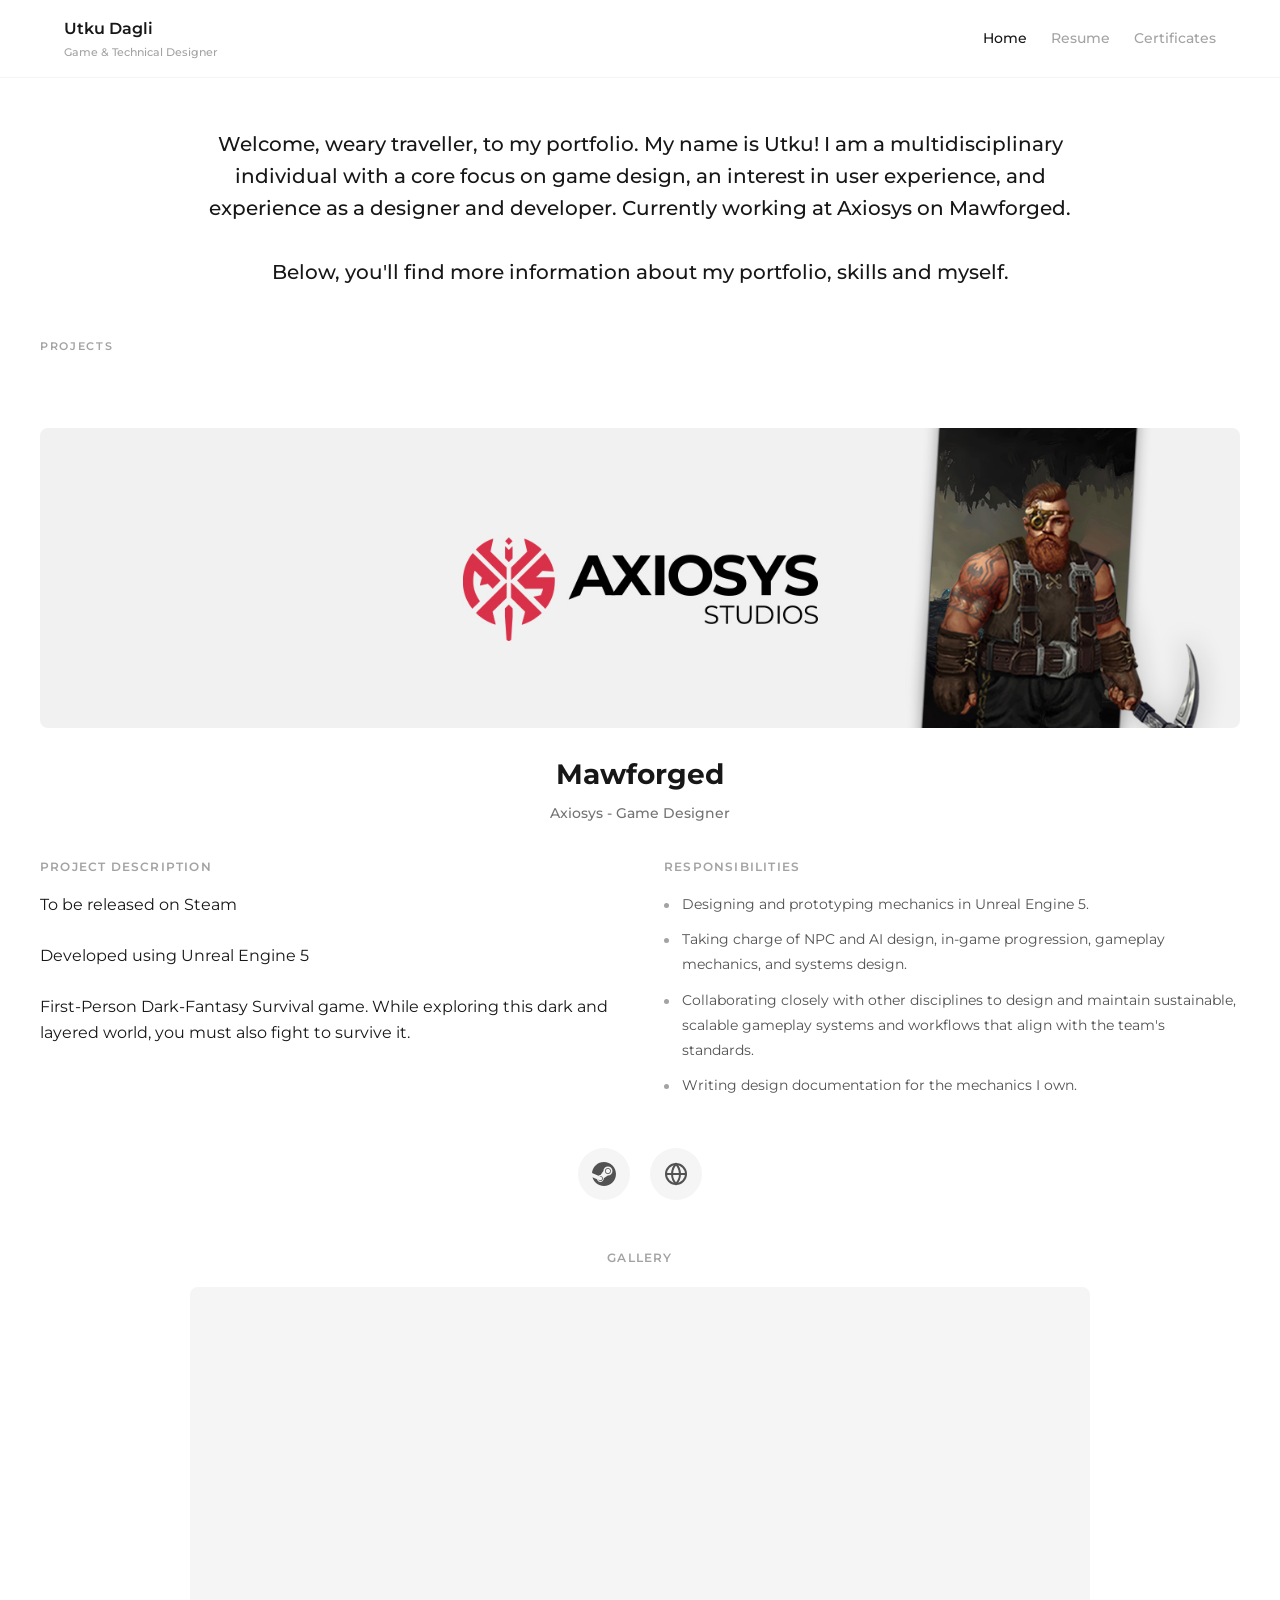
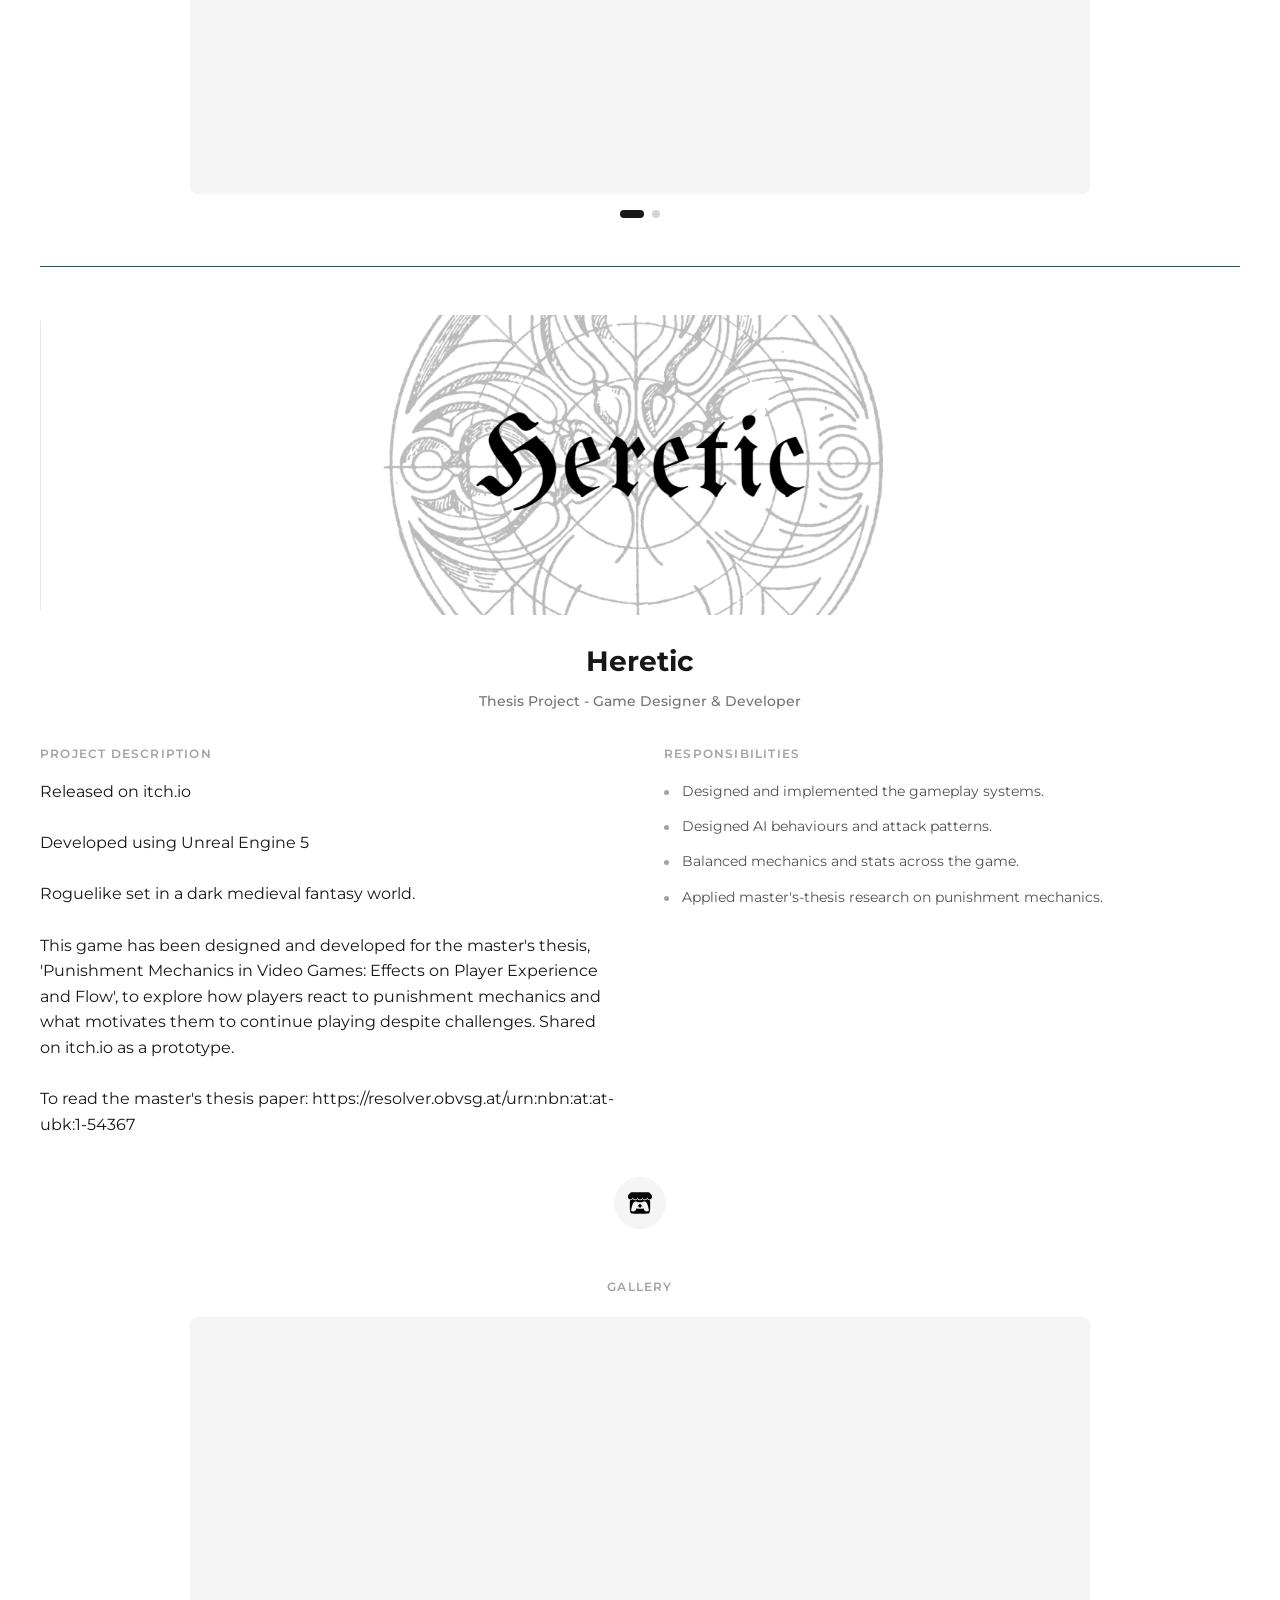
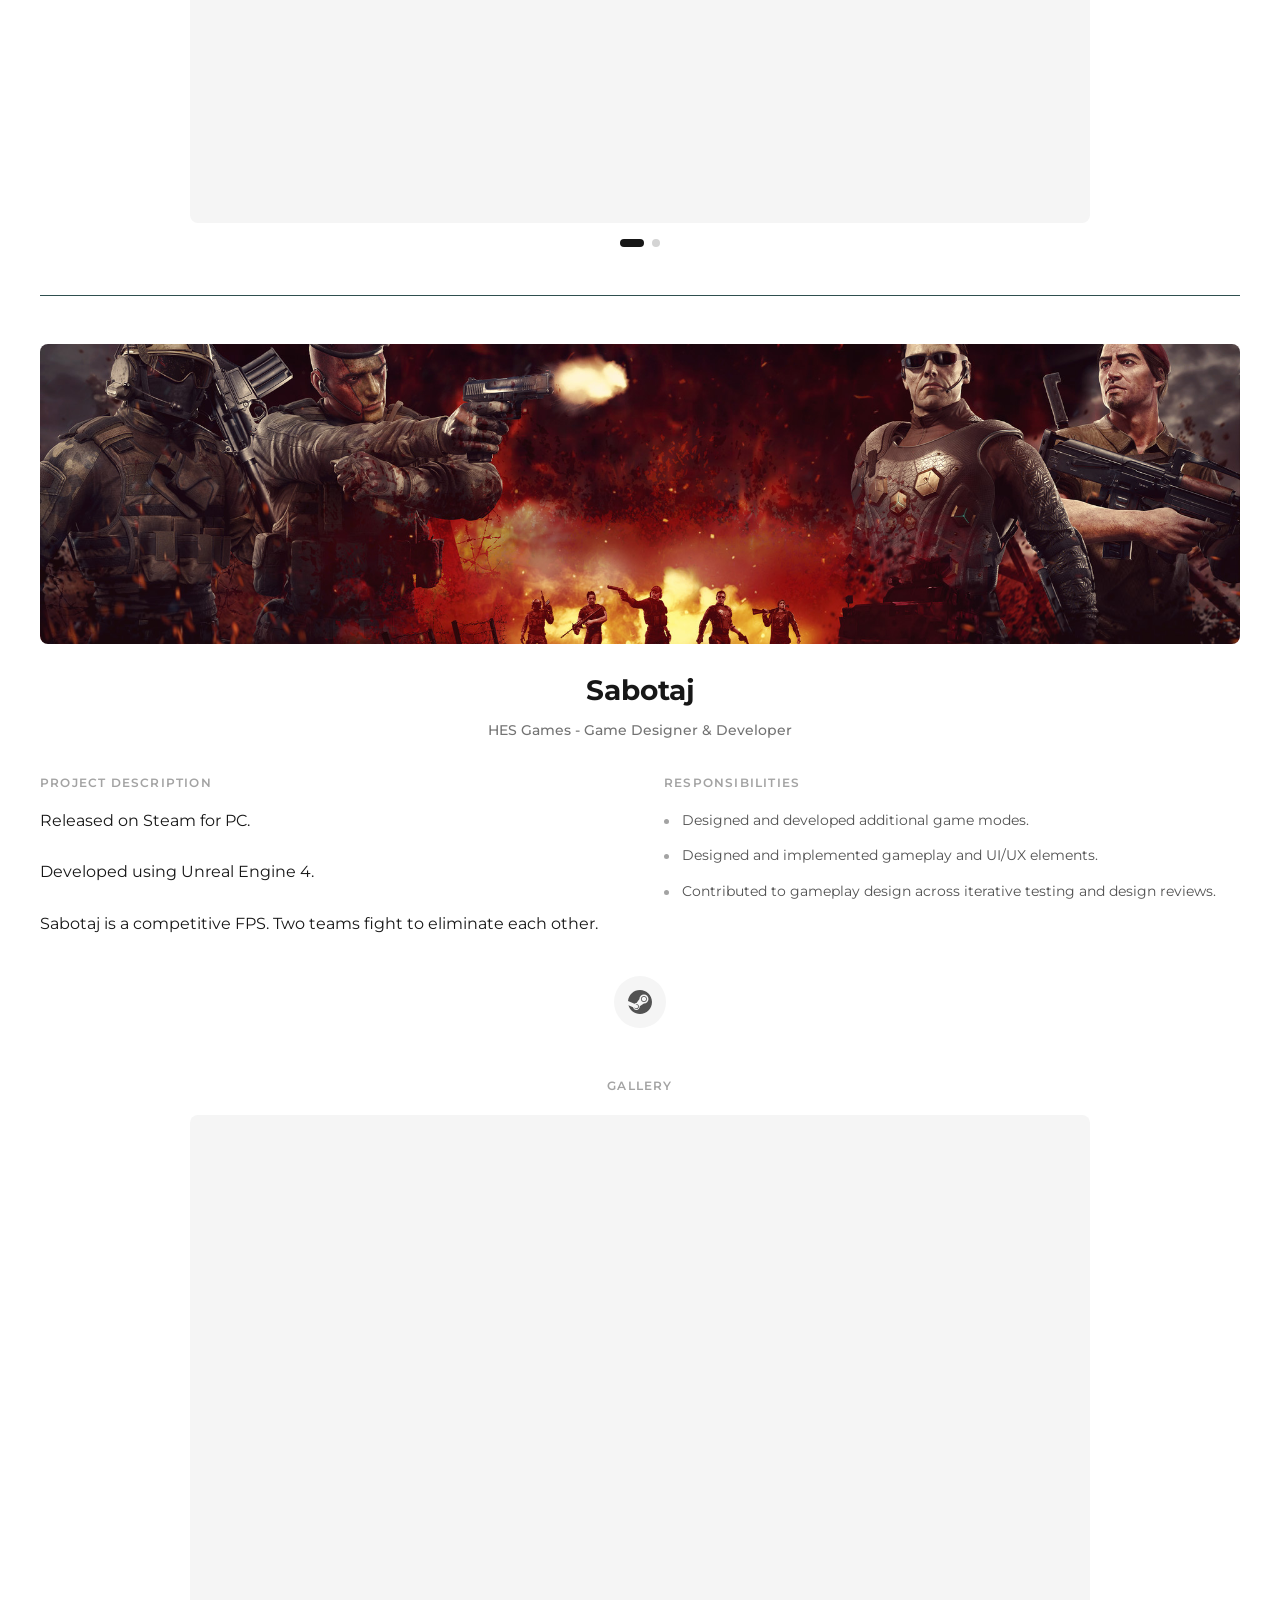
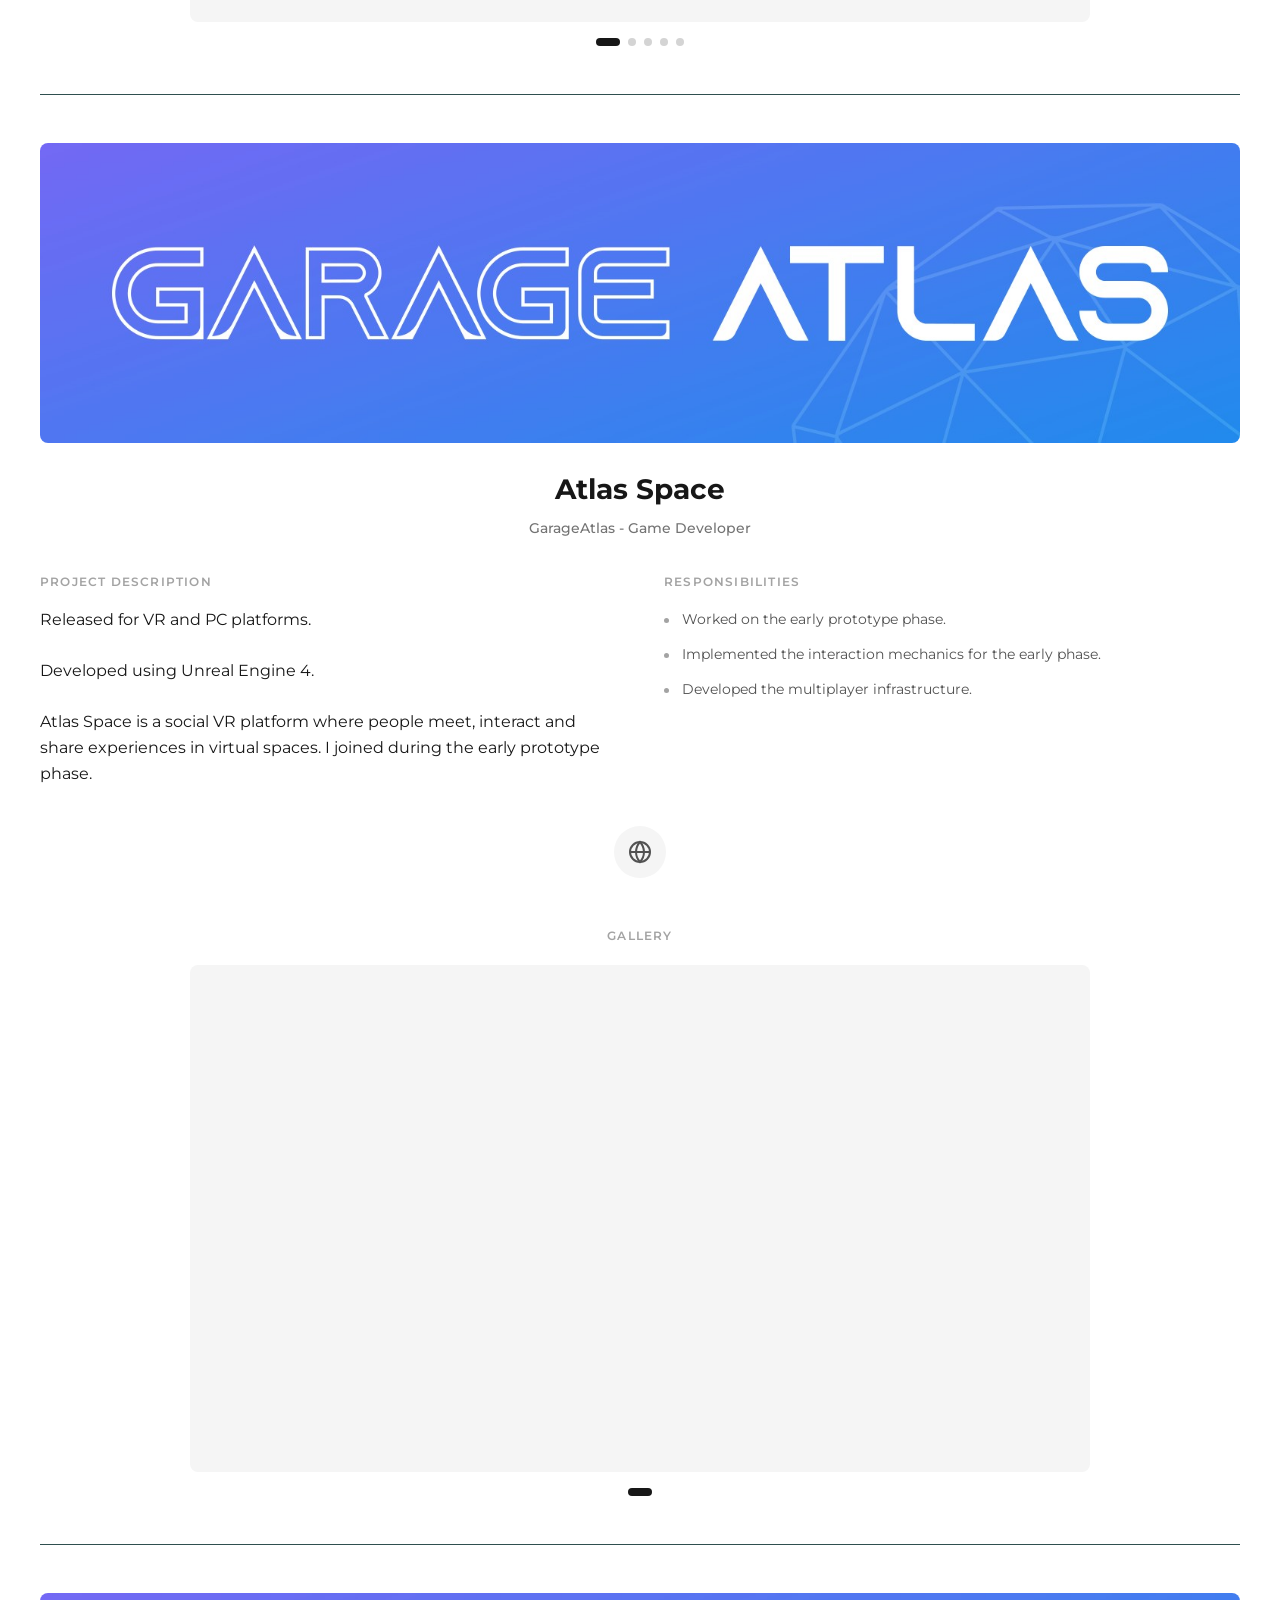
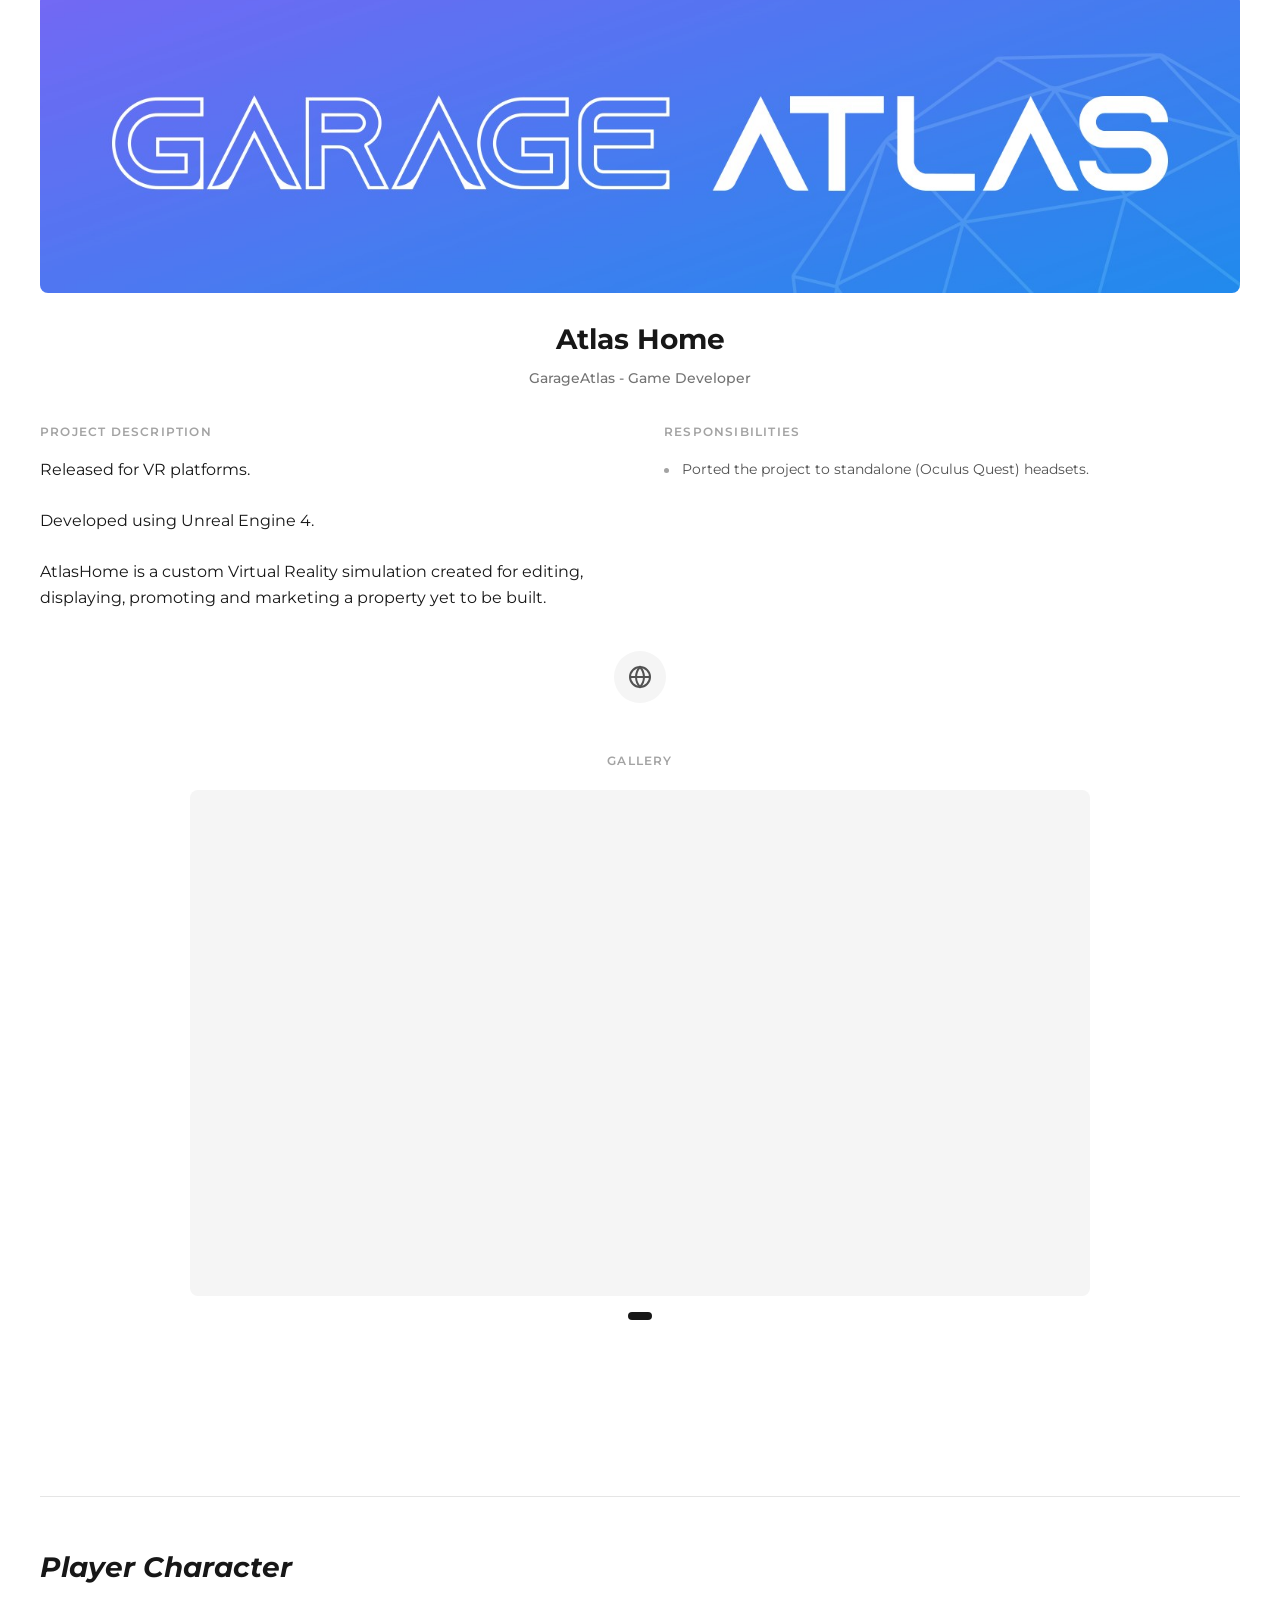
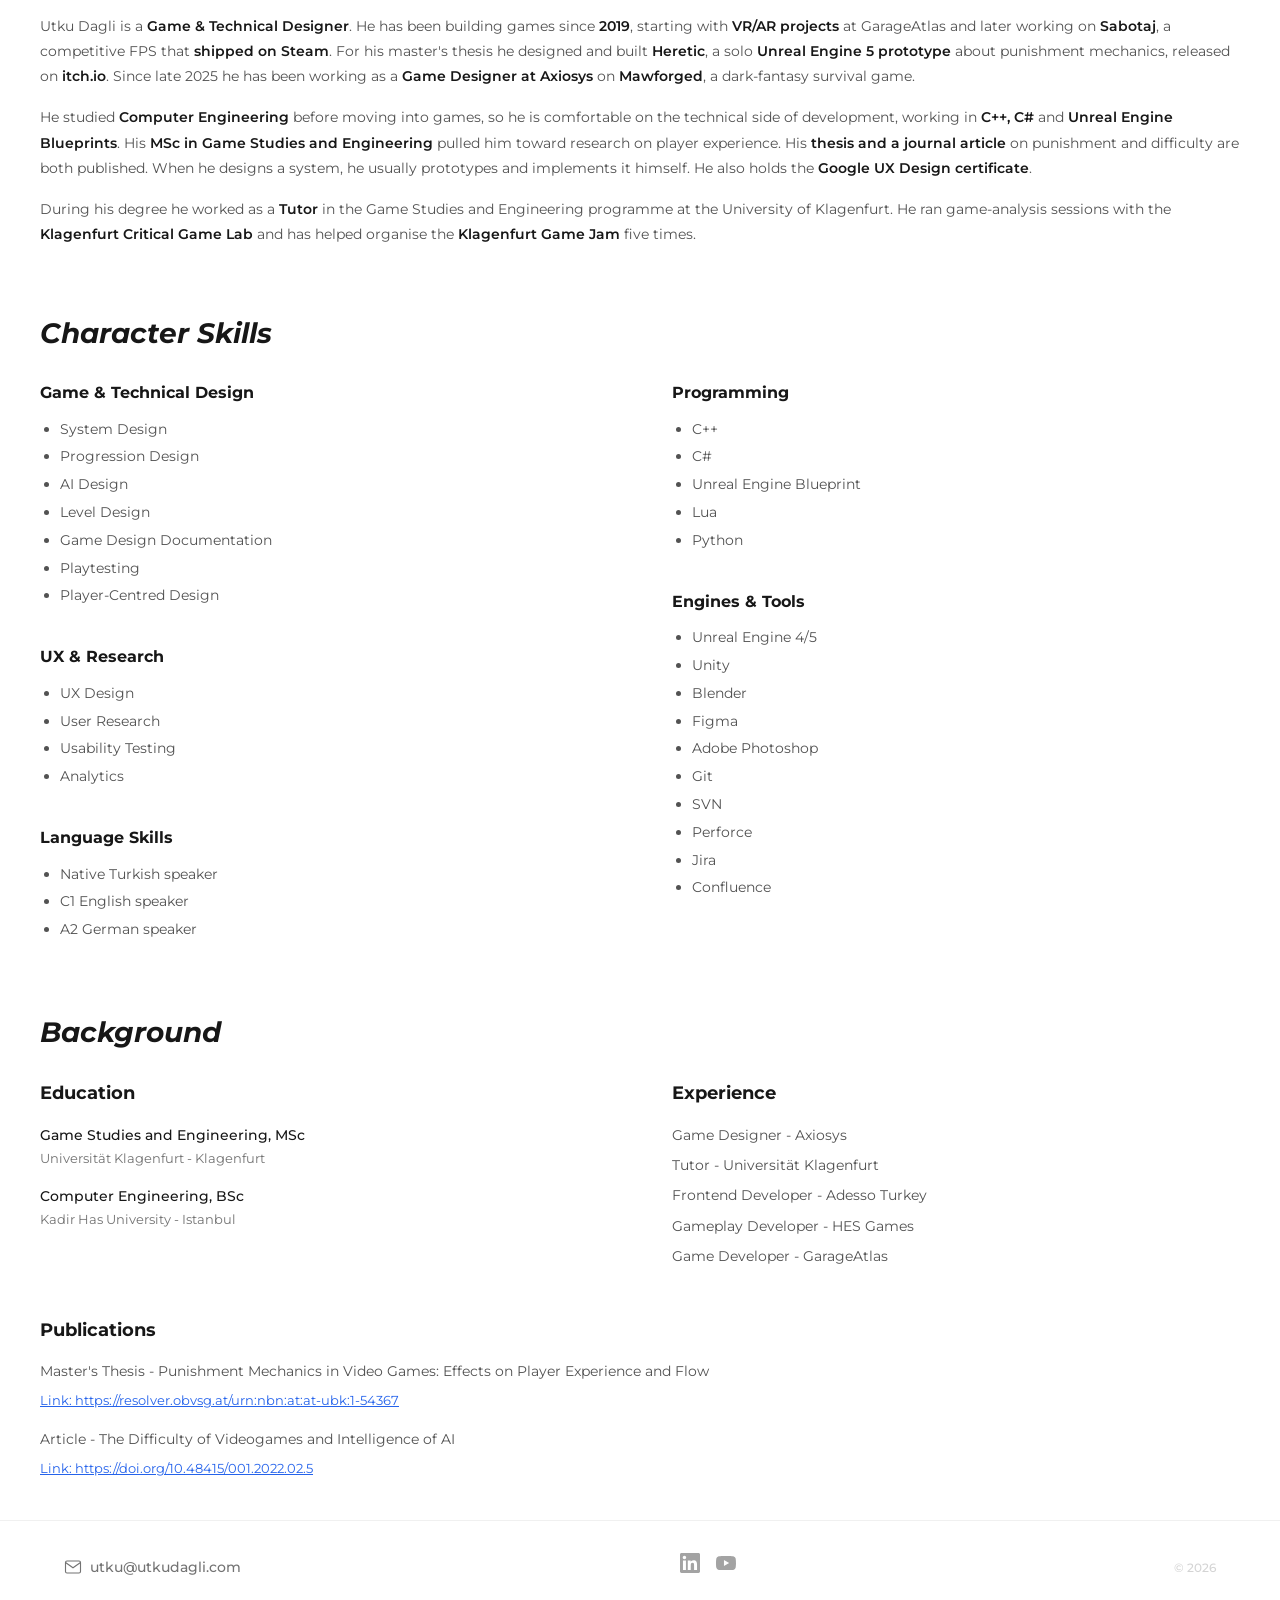
<file: index.html>
<!DOCTYPE html>
<html lang="en">
<head>
  <meta charset="UTF-8">
  <meta name="viewport" content="width=device-width, initial-scale=1.0">

  <!-- Google tag (gtag.js) -->
  <script async src="https://www.googletagmanager.com/gtag/js?id=G-8EN1D7RH1H"></script>
  <script>
    window.dataLayer = window.dataLayer || [];
    function gtag(){dataLayer.push(arguments);}
    gtag('js', new Date());
    gtag('config', 'G-8EN1D7RH1H');
  </script>

  
  <title>Utku Dağlı — Game & Technical Designer</title>
  <meta name= "description" content="The portfolio page of Utku Dagli, Game & Technical Designer working in Unreal Engine 4/5, C++ and Blueprints. Currently designing Mawforged at Axiosys, creator of the research prototype Heretic and gameplay developer and designer on Sabotaj.">
  <link rel="canonical" href="https://www.utkudagli.com/">

  <meta property="og:type" content="website">
  <meta property="og:url" content="https://www.utkudagli.com/">
  <meta property="og:title" content="Utku Dağlı — Game & Technical Designer">
  <meta property="og:description" content="Unreal Engine 4/5, C++ and Blueprints. Currently designing Mawforged at Axiosys; creator of the research prototype Heretic and gameplay designer on Sabotaj (Steam).">
  <meta property="og:image" content="https://www.utkudagli.com/Projects/Mawforged/Personal_Profile_Banner.jpg">


  <link rel="preconnect" href="https://fonts.googleapis.com">
  <link rel="preconnect" href="https://fonts.gstatic.com" crossorigin>
  <link href="https://fonts.googleapis.com/css2?family=Montserrat:wght@400;500;600;700&display=swap" rel="stylesheet">
  <link rel="stylesheet" href="styles.css">
</head>
<body>
  <header class="header" id="header"></header>
  
  <main class="main">
    <!-- Hero -->
    <section class="section hero container" id="hero">
      <p class="hero-text">
        Welcome, weary traveller, to my portfolio. My name is Utku! I am a multidisciplinary
        individual with a core focus on game design, an interest in user experience, and
        experience as a designer and developer. Currently working at Axiosys on Mawforged.
        <br><br>
        Below, you'll find more information about my portfolio, skills and myself.
      </p>
    </section>
    
    <!-- Projects -->
    <section class="section container">
      <p class="section-label">Projects</p>
      <div class="projects" id="projects"></div>
    </section>
    
    <!-- Background -->
    <section class="section container">
      <div class="background-wrapper" id="background"></div>
    </section>
  </main>
  
  <footer class="footer" id="footer"></footer>
  
  <script src="main.js"></script>
  <script>
    initPage('home');
    //renderHero();
    renderProjects();
    renderBackground();
  </script>
</body>
</html>
</file>
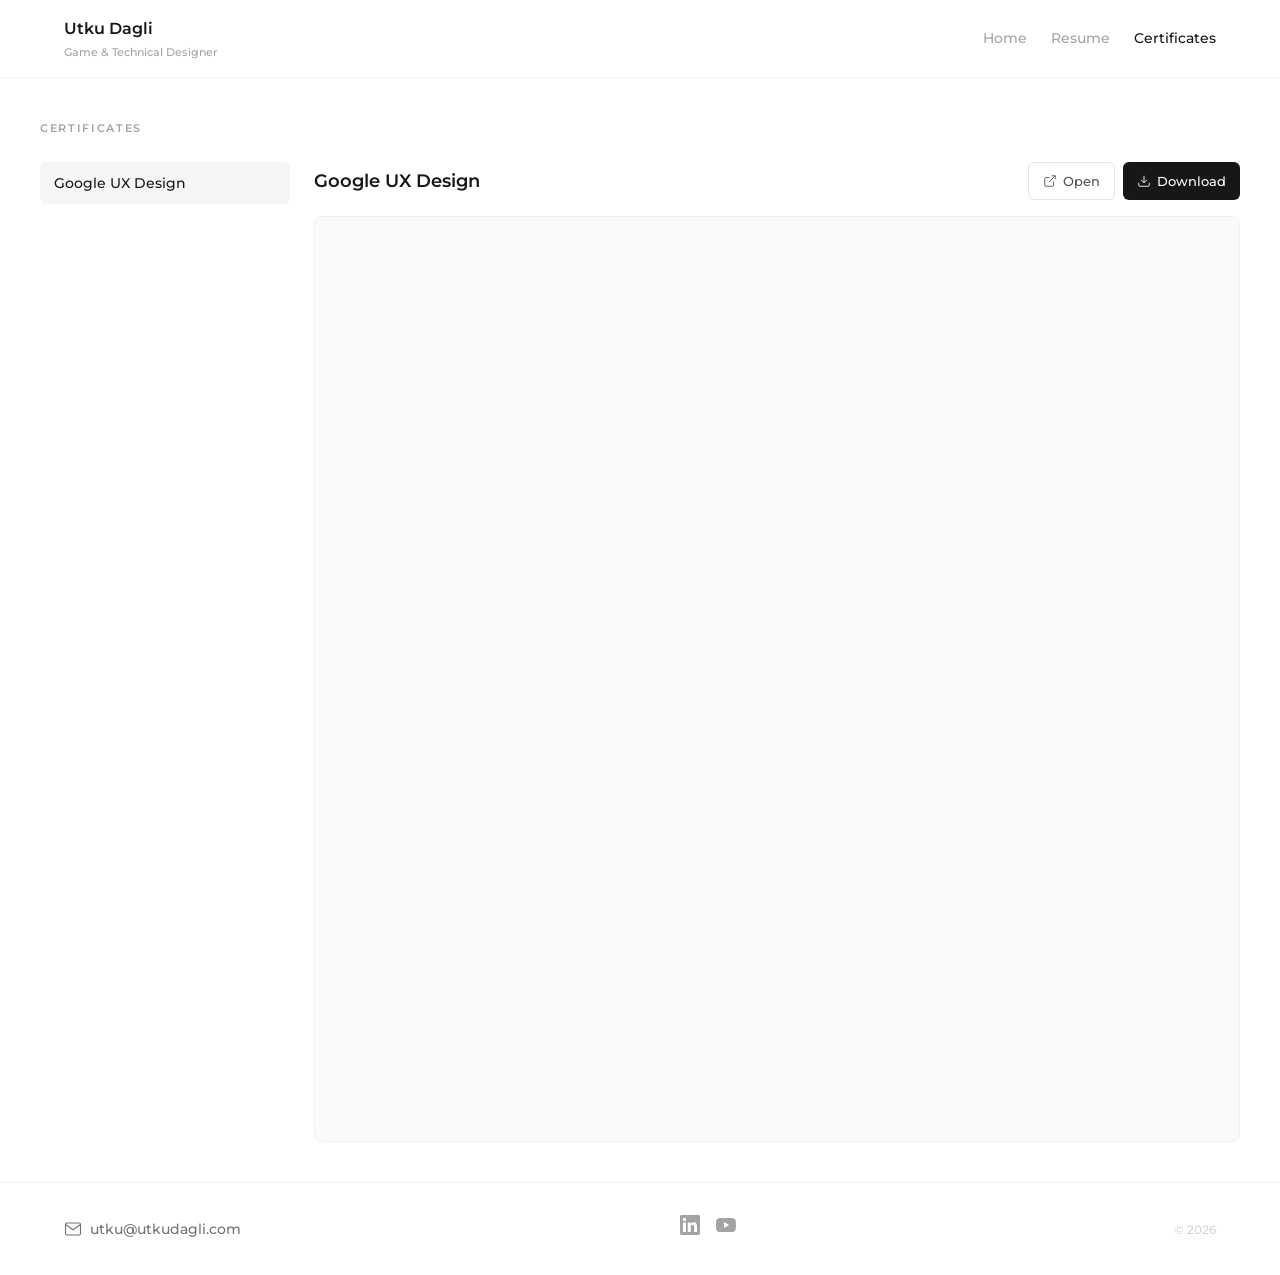
<file: certificates.html>
<!DOCTYPE html>
<html lang="en">
<head>
  <meta charset="UTF-8">
  <meta name="viewport" content="width=device-width, initial-scale=1.0">

<!-- Google tag (gtag.js) -->
  <script async src="https://www.googletagmanager.com/gtag/js?id=G-8EN1D7RH1H"></script>
  <script>
    window.dataLayer = window.dataLayer || [];
    function gtag(){dataLayer.push(arguments);}
    gtag('js', new Date());
    gtag('config', 'G-8EN1D7RH1H');
  </script>

  <title>Portfolio - Certificates</title>
  <link rel="preconnect" href="https://fonts.googleapis.com">
  <link rel="preconnect" href="https://fonts.gstatic.com" crossorigin>
  <link href="https://fonts.googleapis.com/css2?family=Montserrat:wght@400;500;600;700&display=swap" rel="stylesheet">
  <link rel="stylesheet" href="styles.css">
</head>
<body>
  <header class="header" id="header"></header>
  
  <main class="main">
    <section class="section container">
      <p class="section-label">Certificates</p>
      <div class="certificates-grid">
        <div class="certificate-list" id="certificate-list"></div>
        <div class="certificate-viewer" id="certificate-viewer"></div>
      </div>
    </section>
  </main>
  
  <footer class="footer" id="footer"></footer>
  
  <script src="main.js"></script>
  <script>
    initPage('certificates');
    renderCertificates();
  </script>
</body>
</html>
</file>
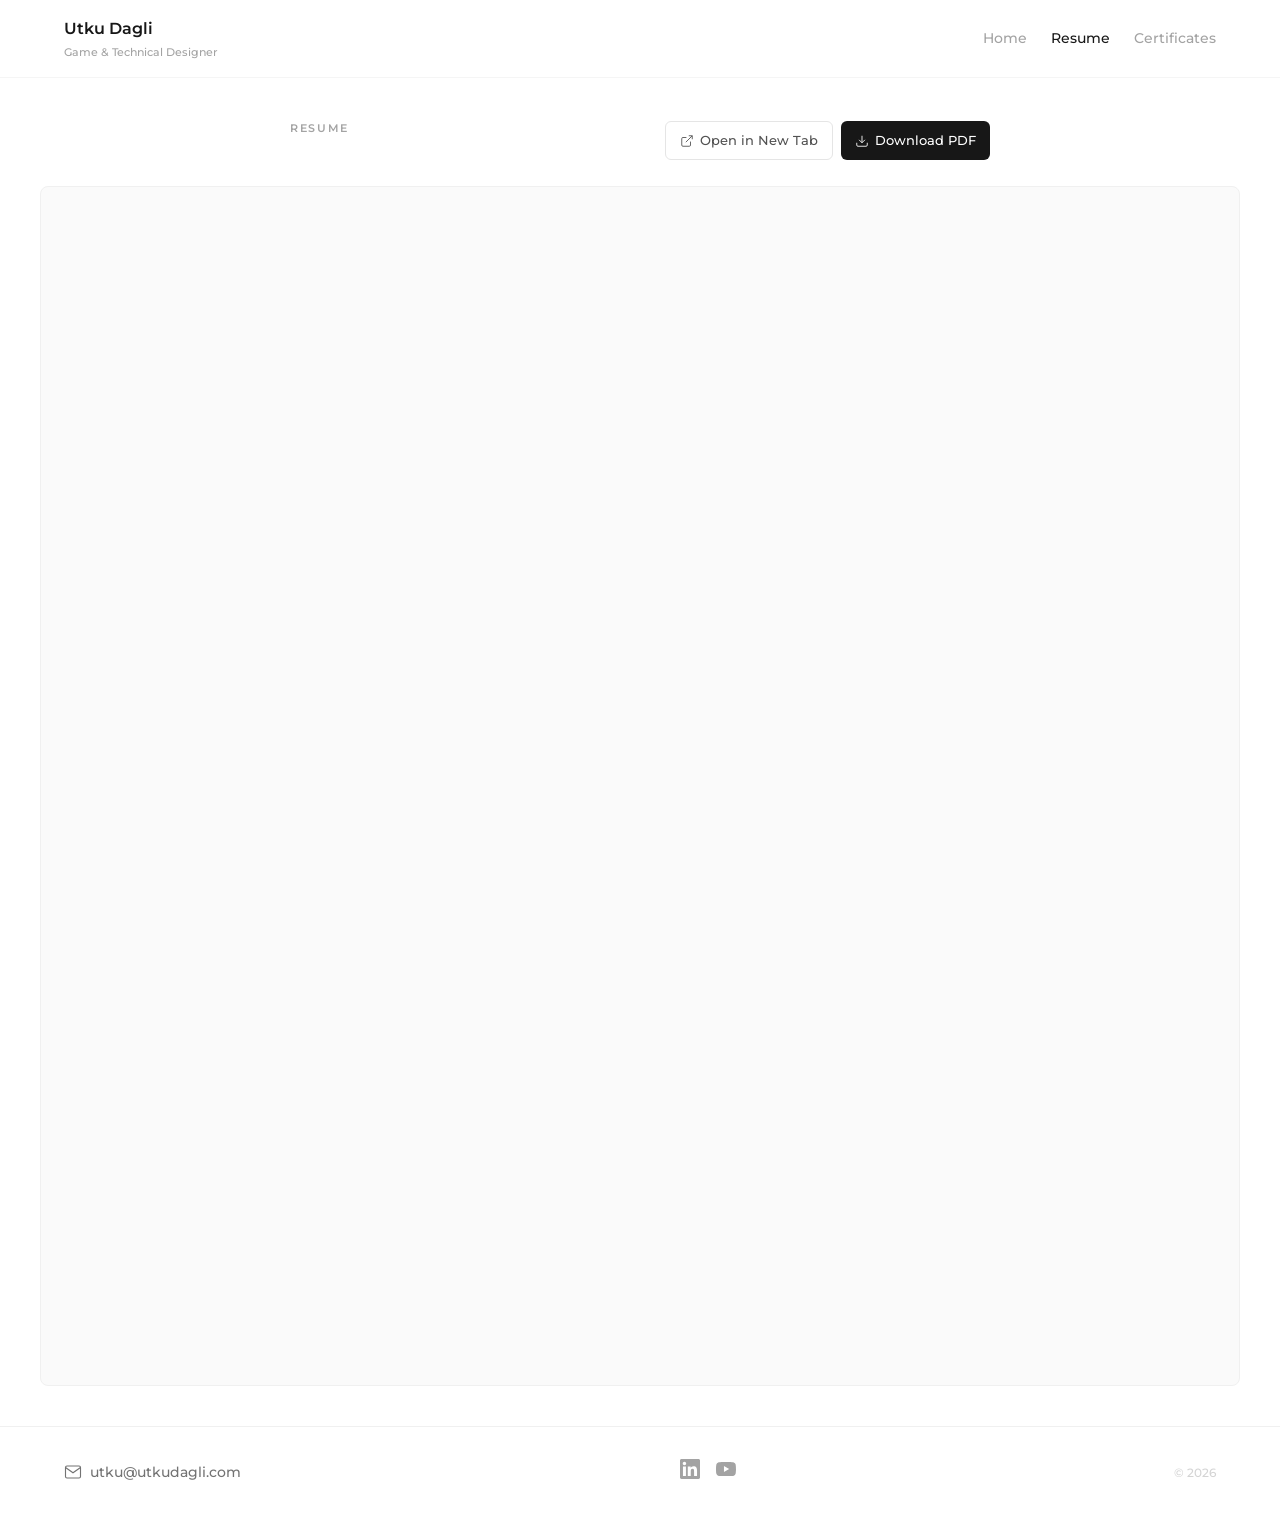
<file: resume.html>
<!DOCTYPE html>
<html lang="en">
<head>
  <meta charset="UTF-8">
  <meta name="viewport" content="width=device-width, initial-scale=1.0">

  <!-- Google tag (gtag.js) -->
  <script async src="https://www.googletagmanager.com/gtag/js?id=G-8EN1D7RH1H"></script>
  <script>
    window.dataLayer = window.dataLayer || [];
    function gtag(){dataLayer.push(arguments);}
    gtag('js', new Date());
    gtag('config', 'G-8EN1D7RH1H');
  </script>

  <title>Portfolio - Resume</title>
  <link rel="preconnect" href="https://fonts.googleapis.com">
  <link rel="preconnect" href="https://fonts.gstatic.com" crossorigin>
  <link href="https://fonts.googleapis.com/css2?family=Montserrat:wght@400;500;600;700&display=swap" rel="stylesheet">
  <link rel="stylesheet" href="styles.css">
</head>
<body>
  <header class="header" id="header"></header>
  
  <main class="main">
    <section class="section container">
      <div class="page-header">
        <p class="section-label">Resume</p>
        <div class="page-actions" id="resume-actions"></div>
      </div>
      <div class="pdf-viewer" id="resume-viewer">
        <iframe src="Documents/UtkuDagliCV.pdf" width="100%" height="100%" style="border:none;"></iframe>
      </div>
    </section>
  </main>
  
  <footer class="footer" id="footer"></footer>
  
  <script src="main.js"></script>
  <script>
    initPage('resume');
    
    // Render resume actions
    const actionsEl = document.getElementById('resume-actions');
    actionsEl.innerHTML = `
      <a href="${portfolioData.resumePdf}" target="_blank" class="btn btn-outline">
        ${icons.externalLink}
        Open in New Tab
      </a>
      <a href="${portfolioData.resumePdf}" download class="btn btn-primary">
        ${icons.download}
        Download PDF
      </a>
    `;
    
    // To embed actual PDF, replace the pdf-viewer content with:
    
  </script>
</body>
</html>
</file>
<file: styles.css>
/* Reset and Base */
* {
  margin: 0;
  padding: 0;
  box-sizing: border-box;
}

html {
  scroll-behavior: smooth;
}

body {
  font-family: 'Montserrat', -apple-system, BlinkMacSystemFont, sans-serif;
  background: #fff;
  color: #171717;
  line-height: 1.6;
  min-height: 100vh;
  display: flex;
  flex-direction: column;
}

::selection {
  background: #e5e5e5;
}

a {
  text-decoration: none;
  color: inherit;
}

button {
  border: none;
  background: none;
  cursor: pointer;
  font-family: inherit;
}

img {
  max-width: 100%;
  display: block;
}

/* Layout */
.container {
  width: 100%;
  max-width: 1200px;
  margin: 0 auto;
  padding: 0 24px;

}

.container-full {
  width: 100%;
  padding: 0 24px;
}

.main {
  flex: 1;
  padding-top: 80px;
}

/* Header */
.header {
  position: fixed;
  top: 0;
  left: 0;
  right: 0;
  z-index: 100;
  background: rgba(255, 255, 255, 0.95);
  backdrop-filter: blur(8px);
  border-bottom: 1px solid #f5f5f5;
}

.header-inner {
  display: flex;
  align-items: center;
  justify-content: space-between;
  padding: 16px 24px;
  max-width: 1200px;
  margin: 0 auto;
}

.header-brand {
  display: block;
}

.header-name {
  font-size: 16px;
  font-weight: 600;
  color: #171717;
  margin-bottom: 2px;
}

.header-title {
  font-size: 11px;
  color: #a3a3a3;
  font-weight: 500;
}

.header-nav {
  display: flex;
  align-items: center;
  gap: 24px;
}

.header-nav a {
  font-size: 14px;
  font-weight: 500;
  color: #a3a3a3;
  transition: color 0.2s ease;
}

.header-nav a:hover {
  color: #525252;
}

.header-nav a.active {
  color: #171717;
}

/* Mobile Header */
@media (max-width: 640px) {
  .header-inner {
    flex-direction: column;
    gap: 16px;
    padding: 12px 16px;
  }
  
  .header-nav {
    gap: 16px;
  }
  
  .header-nav a {
    font-size: 13px;
  }
  
  .main {
    padding-top: 100px;
  }
}

/* Footer */
.footer {
  border-top: 1px solid #f0f0f0;
  margin-top: auto;
}

.footer-inner {
  display: flex;
  flex-direction: column;
  align-items: center;
  gap: 20px;
  padding: 32px 24px;
  max-width: 1200px;
  margin: 0 auto;
}

@media (min-width: 768px) {
  .footer-inner {
    flex-direction: row;
    justify-content: space-between;
  }
}

.footer-email {
  display: flex;
  align-items: center;
  gap: 8px;
  font-size: 14px;
  font-weight: 500;
  color: #737373;
  transition: color 0.2s ease;
}

.footer-email:hover {
  color: #171717;
}

.footer-email svg {
  width: 18px;
  height: 18px;
}

.footer-social {
  display: flex;
  align-items: center;
  gap: 16px;
}

.footer-social a {
  color: #a3a3a3;
  transition: color 0.2s ease;
}

.footer-social a:hover {
  color: #171717;
}

.footer-social svg {
  width: 20px;
  height: 20px;
}

.footer-copy {
  font-size: 12px;
  color: #d4d4d4;
  font-weight: 500;
}

/* Section */
.section {
  padding: 40px 0;
}

.section-label {
  font-size: 11px;
  color: #a3a3a3;
  text-transform: uppercase;
  letter-spacing: 0.15em;
  font-weight: 600;
  margin-bottom: 24px;
}

/* Hero - Full Width */
.hero {
  padding: 48px 150px 10px;
}

.hero-text {
  font-size: 12px;
  font-weight: 500;
  color: #171717;
  line-height: 1.6;
  text-align: center;
}

@media (min-width: 640px) {
  .hero-text {
    font-size: 12px;
  }
}

@media (min-width: 768px) {
  .hero-text {
    font-size: 16px;
  }
}

@media (min-width: 1024px) {
  .hero-text {
    font-size: 16px;
  }
}

@media (min-width: 1280px) {
  .hero-text {
    font-size: 20px;
  }
}

/* Projects */
.projects {
  display: flex;
  flex-direction: column;
}

.project {
  padding: 48px 0;
  border-bottom: 1px solid darkslategrey;
}

.project:last-child {
  border-bottom: none;
}

/* Project Banner */
.project-banner {
  width: 100%;
  height: 180px;
  background: #f5f5f5;
  border-radius: 8px;
  overflow: hidden;
  margin-bottom: 24px;
}

@media (min-width: 640px) {
  .project-banner {
    height: 220px;
  }
}

@media (min-width: 768px) {
  .project-banner {
    height: 260px;
  }
}

@media (min-width: 1024px) {
  .project-banner {
    height: 300px;
  }
}

.project-banner img {
  width: 100%;
  height: 100%;
  object-fit: cover;
}

/* Project Header */
.project-header {
  margin-bottom: 32px;
  text-align: center;
}

.project-title {
  font-size: 22px;
  font-weight: 700;
  color: #171717;
  margin-bottom: 6px;
}

@media (min-width: 768px) {
  .project-title {
    font-size: 28px;
  }
}

.project-company {
  font-size: 14px;
  font-weight: 500;
  color: #737373;
}

/* Project Description Section */
.project-details {
  display: grid;
  gap: 32px;
  margin-bottom: 40px;
}

@media (min-width: 768px) {
  .project-details {
    grid-template-columns: 1fr 1fr;
    gap: 48px;
  }
}

.project-detail-section h4 {
  font-size: 12px;
  font-weight: 600;
  color: #a3a3a3;
  text-transform: uppercase;
  letter-spacing: 0.1em;
  margin-bottom: 16px;
}

.project-detail-section ul {
  list-style: none;
}

.project-detail-section li {
  position: relative;
  padding-left: 18px;
  font-size: 14px;
  color: #525252;
  line-height: 1.8;
  margin-bottom: 10px;
}

.project-detail-section li::before {
  content: '';
  position: absolute;
  left: 0;
  top: 11px;
  width: 5px;
  height: 5px;
  background: #a3a3a3;
  border-radius: 50%;
}

/* Project Links - Logo Buttons */
.project-links {
  display: flex;
  justify-content: center;
  gap: 20px;
  margin-bottom: 48px;
  flex-wrap: wrap;
}

.project-link-btn {
  display: flex;
  align-items: center;
  justify-content: center;
  width: 52px;
  height: 52px;
  background: #f5f5f5;
  border-radius: 50%;
  color: #525252;
  transition: all 0.2s ease;
}

.project-link-btn:hover {
  background: #171717;
  color: #fff;
  transform: translateY(-2px);
}

.project-link-btn svg {
  width: 24px;
  height: 24px;
}

/* Project Gallery Slider */
.project-gallery-section {
  margin-top: 16px;
}

.project-gallery-section h4 {
  font-size: 12px;
  font-weight: 600;
  color: #a3a3a3;
  text-transform: uppercase;
  letter-spacing: 0.1em;
  margin-bottom: 20px;
  text-align: center;
}

.gallery-slider {
  position: relative;
  width: 100%;
  max-width: 900px;
  margin: 0 auto;
}

.gallery-viewport {
  position: relative;
  aspect-ratio: 16 / 9;
  background: #f5f5f5;
  border-radius: 8px;
  overflow: hidden;
}

.gallery-slide {
  position: absolute;
  top: 0;
  left: 0;
  width: 100%;
  height: 100%;
  opacity: 0;
  transition: opacity 0.4s ease;
}

.gallery-slide.active {
  opacity: 1;
}

.gallery-slide img {
  width: 100%;
  height: 100%;
  object-fit: cover;
}

.gallery-slide iframe {
  width: 100%;
  height: 100%;
  border: none;
}

/* Gallery Arrows */
.gallery-arrow {
  position: absolute;
  top: 50%;
  transform: translateY(-50%);
  width: 44px;
  height: 44px;
  background: rgba(255, 255, 255, 0.9);
  border: none;
  border-radius: 50%;
  display: flex;
  align-items: center;
  justify-content: center;
  color: #525252;
  cursor: pointer;
  transition: all 0.2s ease;
  z-index: 10;
  opacity: 0;
}

.gallery-slider:hover .gallery-arrow {
  opacity: 1;
}

.gallery-arrow:hover {
  background: #171717;
  color: #fff;
}

.gallery-arrow svg {
  width: 20px;
  height: 20px;
}

.gallery-arrow.prev {
  left: 16px;
}

.gallery-arrow.next {
  right: 16px;
}

/* Gallery Dots */
.gallery-dots {
  display: flex;
  justify-content: center;
  gap: 8px;
  margin-top: 16px;
}

.gallery-dot {
  width: 8px;
  height: 8px;
  border-radius: 50%;
  background: #d4d4d4;
  border: none;
  cursor: pointer;
  transition: all 0.2s ease;
  padding: 0;
}

.gallery-dot:hover {
  background: #a3a3a3;
}

.gallery-dot.active {
  background: #171717;
  width: 24px;
  border-radius: 4px;
}

/* Mobile adjustments for gallery */
@media (max-width: 640px) {
  .gallery-arrow {
    width: 36px;
    height: 36px;
    opacity: 1;
  }
  
  .gallery-arrow.prev {
    left: 8px;
  }
  
  .gallery-arrow.next {
    right: 8px;
  }
  
  .gallery-arrow svg {
    width: 16px;
    height: 16px;
  }
  
  .gallery-dots {
    gap: 6px;
  }
  
  .gallery-dot {
    width: 6px;
    height: 6px;
  }
  
  .gallery-dot.active {
    width: 18px;
  }
}

/* Page Header */
.page-header {
  display: flex;
  flex-direction: column;
  gap: 16px;
  margin-bottom: 24px;
  max-width: 700px;
  margin-left: auto;
  margin-right: auto;
}
.header-logo {
  height: 40px;
  width: auto;
  object-fit: contain;
}

@media (min-width: 640px) {
  .page-header {
    flex-direction: row;
    align-items: center;
    justify-content: space-between;
  }

  .header-logo {
  height: 36px;
}
}

.page-actions {
  display: flex;
  gap: 8px;
  flex-wrap: wrap;
}

/* Buttons */
.btn {
  display: inline-flex;
  align-items: center;
  gap: 6px;
  padding: 8px 14px;
  border-radius: 6px;
  font-size: 13px;
  font-weight: 500;
  transition: all 0.2s ease;
}

.btn svg {
  width: 14px;
  height: 14px;
}

.btn-outline {
  border: 1px solid #e5e5e5;
  color: #525252;
}

.btn-outline:hover {
  border-color: #d4d4d4;
  color: #171717;
}

.btn-primary {
  background: #171717;
  color: #fff;
}

.btn-primary:hover {
  background: #262626;
}

/* PDF Viewer */
.pdf-viewer {
  background: #fafafa;
  border: 1px solid #f0f0f0;
  border-radius: 8px;
  aspect-ratio: 11 / 11;
  display: flex;
  align-items: center;
  justify-content: center;
  margin: 0 auto;
}

.pdf-placeholder {
  text-align: center;
}

.pdf-placeholder p {
  font-size: 14px;
  font-weight: 500;
  color: #a3a3a3;
  margin-bottom: 4px;
}

.pdf-placeholder span {
  font-size: 12px;
  color: #d4d4d4;
}

/* Certificates */
.certificates-grid {
  display: grid;
  gap: 24px;
}

@media (min-width: 768px) {
  .certificates-grid {
    grid-template-columns: 250px 1fr;
  }
}

.certificate-list {
  display: flex;
  flex-direction: column;
  gap: 4px;
}

.certificate-item {
  width: 100%;
  text-align: left;
  padding: 12px 14px;
  border-radius: 6px;
  font-size: 14px;
  font-weight: 500;
  color: #737373;
  transition: all 0.2s ease;
}

.certificate-item:hover {
  background: #fafafa;
  color: #525252;
}

.certificate-item.active {
  background: #f5f5f5;
  color: #171717;
}

.certificate-viewer {
  display: flex;
  flex-direction: column;
  gap: 16px;
}

.certificate-viewer .pdf-viewer {
  max-width: none;
  margin: 0;
  width: 100%;
}

.certificate-header {
  display: flex;
  flex-direction: column;
  gap: 12px;
}

@media (min-width: 640px) {
  .certificate-header {
    flex-direction: row;
    align-items: center;
    justify-content: space-between;
  }
}

.certificate-name {
  font-size: 18px;
  font-weight: 600;
  color: #171717;
}

/* Blog */
.blog-container {
  max-width: 800px;
}

.blog-posts {
  display: flex;
  flex-direction: column;
}

.blog-post {
  padding: 32px 0;
  border-bottom: 1px solid #f0f0f0;
}

.blog-post:first-child {
  padding-top: 0;
}

.blog-post:last-child {
  border-bottom: none;
}

.blog-author {
  display: flex;
  align-items: center;
  gap: 10px;
  margin-bottom: 16px;
  flex-wrap: wrap;
}

.blog-avatar {
  width: 32px;
  height: 32px;
  background: #f5f5f5;
  border-radius: 50%;
  display: flex;
  align-items: center;
  justify-content: center;
  font-size: 12px;
  font-weight: 600;
  color: #737373;
}

.blog-author-name {
  font-size: 14px;
  font-weight: 500;
  color: #525252;
}

.blog-author-sep {
  color: #d4d4d4;
}

.blog-date {
  font-size: 13px;
  color: #a3a3a3;
}

.blog-title {
  font-size: 20px;
  font-weight: 600;
  color: #171717;
  margin-bottom: 12px;
  line-height: 1.4;
}

.blog-body {
  font-size: 14px;
  color: #737373;
  line-height: 1.8;
  margin-bottom: 20px;
}

.blog-stats {
  display: flex;
  align-items: center;
  justify-content: space-between;
}

.blog-views {
  display: flex;
  align-items: center;
  gap: 6px;
  font-size: 13px;
  font-weight: 500;
  color: #a3a3a3;
}

.blog-views svg {
  width: 16px;
  height: 16px;
}

.blog-likes {
  display: flex;
  align-items: center;
  gap: 6px;
  padding: 6px 10px;
  border-radius: 6px;
  font-size: 13px;
  font-weight: 500;
  color: #a3a3a3;
  transition: all 0.2s ease;
}

.blog-likes:hover {
  background: #fafafa;
  color: #525252;
}

.blog-likes.liked {
  color: #f43f5e;
  background: #fef2f2;
}

.blog-likes svg {
  width: 16px;
  height: 16px;
}

/* Responsive utilities */
@media (max-width: 640px) {
  .container {
    padding: 0 16px;
  }
  
  .container-full {
    padding: 0 16px;
  }
  
  .section {
    padding: 32px 0;
  }
  
  .project {
    padding: 32px 0;
  }
  
  .project-links {
    gap: 12px;
  }
  
  .project-link-btn {
    width: 46px;
    height: 46px;
  }
  
  .project-link-btn svg {
    width: 20px;
    height: 20px;
  }
}

/* Background Section */
.background-wrapper {
  border-top: 1px solid #e5e5e5;
  margin-top: 48px;
  padding-top: 48px;
}

.background-section {
  margin-bottom: 64px;
}

.background-section:last-child {
  margin-bottom: 0;
}

.background-title {
  font-size: 28px;
  font-weight: 700;
  font-style: italic;
  color: #171717;
  margin-bottom: 24px;
}

.background-content p {
  font-size: 14px;
  color: #525252;
  line-height: 1.8;
  margin-bottom: 16px;
}

.background-content p:last-child {
  margin-bottom: 0;
}

.background-content strong {
  color: #171717;
  font-weight: 600;
}

/* Skills Grid - 2 columns: Design+Developer on left, Software+Language on right */
.skills-grid {
  display: grid;
  gap: 48px;
}

@media (min-width: 768px) {
  .skills-grid {
    grid-template-columns: repeat(2, 1fr);
    gap: 64px;
  }
}

.skills-column {
  display: flex;
  flex-direction: column;
  gap: 32px;
}

.skill-category {
  margin-bottom: 0;
}

.skill-category-title {
  font-size: 16px;
  font-weight: 700;
  color: #171717;
  margin-bottom: 12px;
}

.skill-list {
  list-style: disc;
  padding-left: 20px;
}

.skill-list li {
  font-size: 14px;
  color: #525252;
  line-height: 1.7;
  margin-bottom: 4px;
}

/* Background Grid */
.background-grid {
  display: grid;
  gap: 48px;
}

@media (min-width: 768px) {
  .background-grid {
    grid-template-columns: repeat(2, 1fr);
    gap: 64px;
  }
}

.background-subtitle {
  font-size: 18px;
  font-weight: 700;
  color: #171717;
  margin-bottom: 16px;
}

.education-item {
  margin-bottom: 16px;
}

.education-degree {
  font-size: 14px;
  font-weight: 500;
  color: #171717;
  margin-bottom: 2px;
}

.education-institution {
  font-size: 13px;
  color: #737373;
}

.experience-item {
  font-size: 14px;
  color: #525252;
  margin-bottom: 8px;
}

/* Publications */
.publications-section {
  margin-top: 40px;
}

.publications-list {
  display: flex;
  flex-direction: column;
  gap: 16px;
}

.publication-item p {
  font-size: 14px;
  color: #525252;
  margin-bottom: 4px;
}

.publication-item a {
  font-size: 13px;
  color: #2563eb;
  text-decoration: underline;
  word-break: break-all;
}

.publication-item a:hover {
  color: #1d4ed8;
}
</file>
